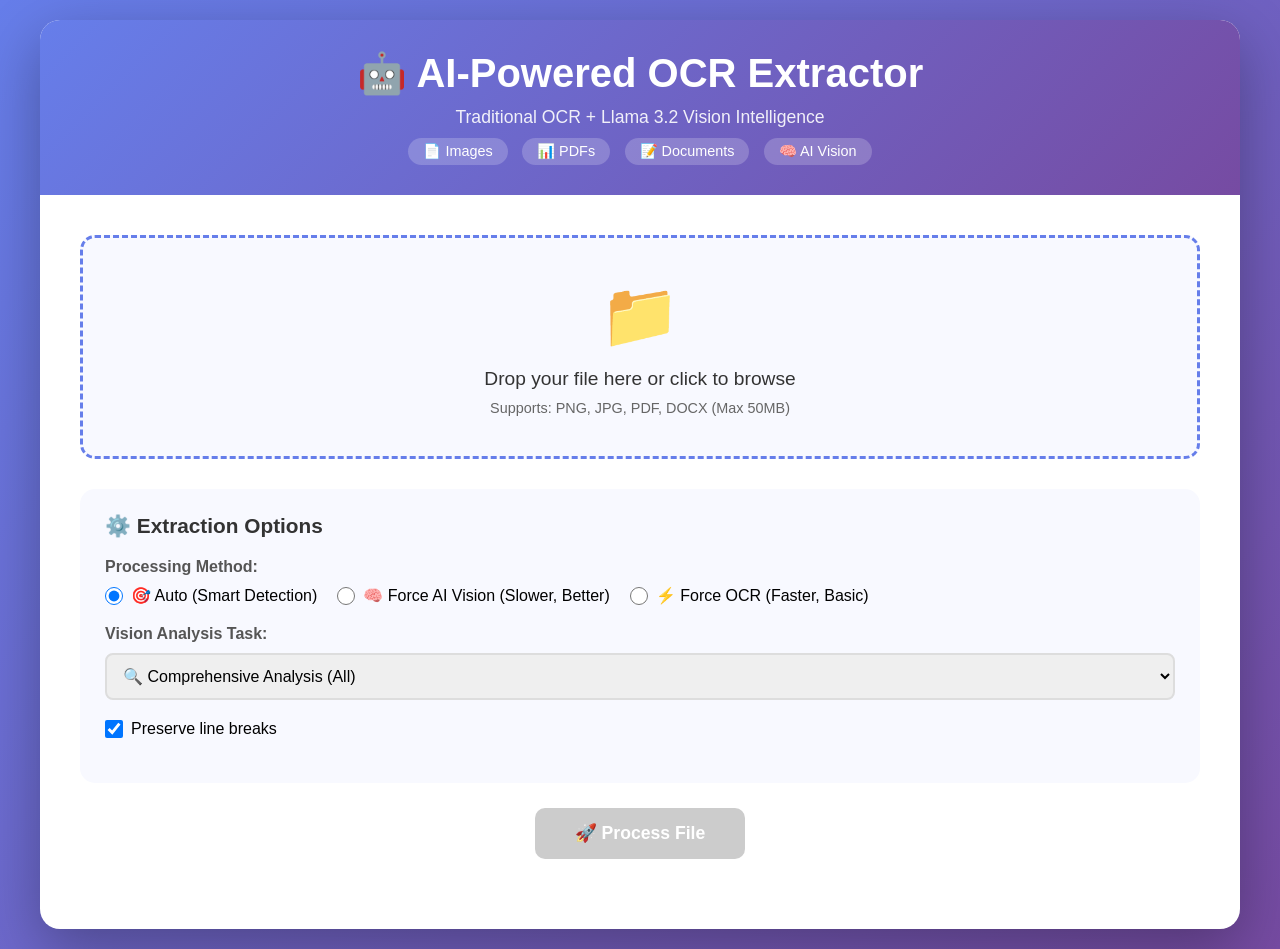
<file: index.html>
<!DOCTYPE html>
<html lang="en">
<head>
    <meta charset="UTF-8">
    <meta name="viewport" content="width=device-width, initial-scale=1.0">
    <title>OCR + Llama 3.2 Vision Extractor</title>
    <style>
        * {
            margin: 0;
            padding: 0;
            box-sizing: border-box;
        }

        body {
            font-family: 'Segoe UI', Tahoma, Geneva, Verdana, sans-serif;
            background: linear-gradient(135deg, #667eea 0%, #764ba2 100%);
            min-height: 100vh;
            padding: 20px;
        }

        .container {
            max-width: 1200px;
            margin: 0 auto;
            background: white;
            border-radius: 20px;
            box-shadow: 0 20px 60px rgba(0,0,0,0.3);
            overflow: hidden;
        }

        .header {
            background: linear-gradient(135deg, #667eea 0%, #764ba2 100%);
            color: white;
            padding: 30px;
            text-align: center;
        }

        .header h1 {
            font-size: 2.5em;
            margin-bottom: 10px;
        }

        .header .subtitle {
            font-size: 1.1em;
            opacity: 0.9;
        }

        .badge {
            display: inline-block;
            background: rgba(255,255,255,0.2);
            padding: 5px 15px;
            border-radius: 20px;
            font-size: 0.9em;
            margin: 10px 5px 0 5px;
        }

        .content {
            padding: 40px;
        }

        .upload-area {
            border: 3px dashed #667eea;
            border-radius: 15px;
            padding: 40px;
            text-align: center;
            background: #f8f9ff;
            cursor: pointer;
            transition: all 0.3s;
            margin-bottom: 30px;
        }

        .upload-area:hover {
            background: #eef1ff;
            border-color: #764ba2;
        }

        .upload-area.dragover {
            background: #e0e7ff;
            border-color: #4f46e5;
        }

        .upload-icon {
            font-size: 4em;
            color: #667eea;
            margin-bottom: 15px;
        }

        .upload-text {
            font-size: 1.2em;
            color: #333;
            margin-bottom: 10px;
        }

        .upload-subtext {
            color: #666;
            font-size: 0.9em;
        }

        .file-input {
            display: none;
        }

        .options-panel {
            background: #f8f9ff;
            padding: 25px;
            border-radius: 15px;
            margin-bottom: 25px;
        }

        .options-title {
            font-size: 1.3em;
            color: #333;
            margin-bottom: 20px;
            font-weight: 600;
        }

        .option-group {
            margin-bottom: 20px;
        }

        .option-label {
            display: block;
            font-weight: 600;
            color: #555;
            margin-bottom: 10px;
        }

        .radio-group {
            display: flex;
            gap: 20px;
            flex-wrap: wrap;
        }

        .radio-option {
            display: flex;
            align-items: center;
            gap: 8px;
        }

        .radio-option input[type="radio"] {
            width: 18px;
            height: 18px;
            cursor: pointer;
        }

        .checkbox-option {
            display: flex;
            align-items: center;
            gap: 8px;
            margin-bottom: 10px;
        }

        .checkbox-option input[type="checkbox"] {
            width: 18px;
            height: 18px;
            cursor: pointer;
        }

        select {
            width: 100%;
            padding: 12px;
            border: 2px solid #ddd;
            border-radius: 8px;
            font-size: 1em;
            cursor: pointer;
        }

        .btn {
            background: linear-gradient(135deg, #667eea 0%, #764ba2 100%);
            color: white;
            border: none;
            padding: 15px 40px;
            font-size: 1.1em;
            border-radius: 10px;
            cursor: pointer;
            transition: transform 0.2s, box-shadow 0.2s;
            font-weight: 600;
        }

        .btn:hover {
            transform: translateY(-2px);
            box-shadow: 0 10px 25px rgba(102, 126, 234, 0.4);
        }

        .btn:disabled {
            background: #ccc;
            cursor: not-allowed;
            transform: none;
        }

        .loading {
            display: none;
            text-align: center;
            padding: 30px;
        }

        .spinner {
            border: 4px solid #f3f3f3;
            border-top: 4px solid #667eea;
            border-radius: 50%;
            width: 50px;
            height: 50px;
            animation: spin 1s linear infinite;
            margin: 0 auto 15px;
        }

        @keyframes spin {
            0% { transform: rotate(0deg); }
            100% { transform: rotate(360deg); }
        }

        .result-panel {
            display: none;
            margin-top: 30px;
        }

        .result-header {
            background: linear-gradient(135deg, #667eea 0%, #764ba2 100%);
            color: white;
            padding: 20px;
            border-radius: 10px 10px 0 0;
            display: flex;
            justify-content: space-between;
            align-items: center;
        }

        .result-stats {
            display: flex;
            gap: 20px;
            font-size: 0.9em;
        }

        .stat-item {
            display: flex;
            align-items: center;
            gap: 5px;
        }

        .result-content {
            background: #f8f9ff;
            padding: 25px;
            border: 2px solid #667eea;
            border-top: none;
            border-radius: 0 0 10px 10px;
            max-height: 600px;
            overflow-y: auto;
        }

        .result-section {
            margin-bottom: 25px;
            background: white;
            padding: 20px;
            border-radius: 10px;
            border-left: 4px solid #667eea;
        }

        .result-section h3 {
            color: #667eea;
            margin-bottom: 15px;
            font-size: 1.2em;
        }

        .result-text {
            white-space: pre-wrap;
            font-family: 'Courier New', monospace;
            line-height: 1.6;
            color: #333;
        }

        .method-badge {
            display: inline-block;
            padding: 5px 15px;
            border-radius: 20px;
            font-size: 0.85em;
            font-weight: 600;
            margin-bottom: 15px;
        }

        .method-vision {
            background: #10b981;
            color: white;
        }

        .method-ocr {
            background: #3b82f6;
            color: white;
        }

        .query-section {
            background: #fff7ed;
            padding: 20px;
            border-radius: 10px;
            margin-bottom: 25px;
            border: 2px solid #fb923c;
        }

        .query-input {
            width: 100%;
            padding: 12px;
            border: 2px solid #fb923c;
            border-radius: 8px;
            font-size: 1em;
            margin-bottom: 10px;
        }

        .query-btn {
            background: linear-gradient(135deg, #fb923c 0%, #f97316 100%);
        }

        .answer-box {
            background: white;
            padding: 15px;
            border-radius: 8px;
            margin-top: 15px;
            display: none;
        }

        table {
            width: 100%;
            border-collapse: collapse;
            margin: 15px 0;
        }

        table th, table td {
            border: 1px solid #ddd;
            padding: 10px;
            text-align: left;
        }

        table th {
            background: #667eea;
            color: white;
        }

        .copy-btn {
            background: #10b981;
            color: white;
            border: none;
            padding: 8px 20px;
            border-radius: 6px;
            cursor: pointer;
            font-size: 0.9em;
        }

        .copy-btn:hover {
            background: #059669;
        }

        .info-box {
            background: #dbeafe;
            border-left: 4px solid #3b82f6;
            padding: 15px;
            margin: 15px 0;
            border-radius: 5px;
        }
    </style>
</head>
<body>
    <div class="container">
        <div class="header">
            <h1>🤖 AI-Powered OCR Extractor</h1>
            <p class="subtitle">Traditional OCR + Llama 3.2 Vision Intelligence</p>
            <div>
                <span class="badge">📄 Images</span>
                <span class="badge">📊 PDFs</span>
                <span class="badge">📝 Documents</span>
                <span class="badge">🧠 AI Vision</span>
            </div>
        </div>

        <div class="content">
            <!-- Upload Area -->
            <div class="upload-area" id="uploadArea">
                <div class="upload-icon">📁</div>
                <div class="upload-text">Drop your file here or click to browse</div>
                <div class="upload-subtext">Supports: PNG, JPG, PDF, DOCX (Max 50MB)</div>
                <input type="file" id="fileInput" class="file-input" accept=".png,.jpg,.jpeg,.bmp,.tiff,.gif,.pdf,.docx">
            </div>

            <!-- Options Panel -->
            <div class="options-panel">
                <div class="options-title">⚙️ Extraction Options</div>

                <div class="option-group">
                    <label class="option-label">Processing Method:</label>
                    <div class="radio-group">
                        <div class="radio-option">
                            <input type="radio" name="method" value="auto" id="methodAuto" checked>
                            <label for="methodAuto">🎯 Auto (Smart Detection)</label>
                        </div>
                        <div class="radio-option">
                            <input type="radio" name="method" value="vision" id="methodVision">
                            <label for="methodVision">🧠 Force AI Vision (Slower, Better)</label>
                        </div>
                        <div class="radio-option">
                            <input type="radio" name="method" value="ocr" id="methodOCR">
                            <label for="methodOCR">⚡ Force OCR (Faster, Basic)</label>
                        </div>
                    </div>
                </div>

                <div class="option-group">
                    <label class="option-label">Vision Analysis Task:</label>
                    <select id="visionTask">
                        <option value="comprehensive">🔍 Comprehensive Analysis (All)</option>
                        <option value="text_extraction">📝 Text Extraction Only</option>
                        <option value="table_extraction">📊 Table Extraction Only</option>
                        <option value="object_detection">🎯 Object Detection Only</option>
                        <option value="flow_analysis">🔄 Flow & Diagram Analysis</option>
                    </select>
                </div>

                <div class="option-group">
                    <div class="checkbox-option">
                        <input type="checkbox" id="preserveNewlines" checked>
                        <label for="preserveNewlines">Preserve line breaks</label>
                    </div>
                </div>
            </div>

            <!-- Process Button -->
            <div style="text-align: center; margin-bottom: 30px;">
                <button class="btn" id="processBtn" disabled>🚀 Process File</button>
            </div>

            <!-- Loading Indicator -->
            <div class="loading" id="loadingDiv">
                <div class="spinner"></div>
                <p>Processing with AI... This may take 10-30 seconds</p>
            </div>

            <!-- Query Section (for Vision) -->
            <div class="query-section" id="querySection" style="display: none;">
                <h3>💬 Ask a Question About Your Image</h3>
                <input type="text" class="query-input" id="queryInput" 
                       placeholder="E.g., What voltage is shown? Explain this diagram...">
                <button class="btn query-btn" id="queryBtn">🔍 Ask Question</button>
                <div class="answer-box" id="answerBox">
                    <strong>Answer:</strong>
                    <div id="answerText"></div>
                </div>
            </div>

            <!-- Results Panel -->
            <div class="result-panel" id="resultPanel">
                <div class="result-header">
                    <div>
                        <strong>✅ Extraction Complete</strong>
                    </div>
                    <div class="result-stats">
                        <div class="stat-item">
                            <span>📝</span>
                            <span id="charCount">0</span> chars
                        </div>
                        <div class="stat-item">
                            <span>⏱️</span>
                            <span id="methodUsed">Unknown</span>
                        </div>
                    </div>
                </div>

                <div class="result-content">
                    <div id="resultsContainer"></div>
                </div>
            </div>
        </div>
    </div>

    <script>
        const uploadArea = document.getElementById('uploadArea');
        const fileInput = document.getElementById('fileInput');
        const processBtn = document.getElementById('processBtn');
        const loadingDiv = document.getElementById('loadingDiv');
        const resultPanel = document.getElementById('resultPanel');
        const resultsContainer = document.getElementById('resultsContainer');
        const querySection = document.getElementById('querySection');
        const queryBtn = document.getElementById('queryBtn');
        const queryInput = document.getElementById('queryInput');
        const answerBox = document.getElementById('answerBox');
        const answerText = document.getElementById('answerText');

        let selectedFile = null;

        // Drag and drop
        uploadArea.addEventListener('click', () => fileInput.click());
        
        uploadArea.addEventListener('dragover', (e) => {
            e.preventDefault();
            uploadArea.classList.add('dragover');
        });

        uploadArea.addEventListener('dragleave', () => {
            uploadArea.classList.remove('dragover');
        });

        uploadArea.addEventListener('drop', (e) => {
            e.preventDefault();
            uploadArea.classList.remove('dragover');
            const files = e.dataTransfer.files;
            if (files.length > 0) {
                handleFileSelect(files[0]);
            }
        });

        fileInput.addEventListener('change', (e) => {
            if (e.target.files.length > 0) {
                handleFileSelect(e.target.files[0]);
            }
        });

        function handleFileSelect(file) {
            selectedFile = file;
            uploadArea.querySelector('.upload-text').textContent = `Selected: ${file.name}`;
            uploadArea.style.background = '#e0e7ff';
            processBtn.disabled = false;
        }

        processBtn.addEventListener('click', async () => {
            if (!selectedFile) return;

            const formData = new FormData();
            formData.append('file', selectedFile);
            
            const method = document.querySelector('input[name="method"]:checked').value;
            formData.append('use_vision', method);
            formData.append('vision_task', document.getElementById('visionTask').value);
            formData.append('preserve_newlines', document.getElementById('preserveNewlines').checked);

            processBtn.disabled = true;
            loadingDiv.style.display = 'block';
            resultPanel.style.display = 'none';
            querySection.style.display = 'none';

            try {
                const response = await fetch('/upload', {
                    method: 'POST',
                    body: formData
                });

                const data = await response.json();

                if (data.success) {
                    displayResults(data);
                    
                    // Show query section for images
                    if (selectedFile.type.startsWith('image/')) {
                        querySection.style.display = 'block';
                    }
                } else {
                    alert('Error: ' + data.error);
                }
            } catch (error) {
                alert('Error: ' + error.message);
            } finally {
                loadingDiv.style.display = 'none';
                processBtn.disabled = false;
            }
        });

        queryBtn.addEventListener('click', async () => {
            const question = queryInput.value.trim();
            if (!question || !selectedFile) return;

            const formData = new FormData();
            formData.append('file', selectedFile);
            formData.append('question', question);

            queryBtn.disabled = true;
            answerBox.style.display = 'none';

            try {
                const response = await fetch('/query', {
                    method: 'POST',
                    body: formData
                });

                const data = await response.json();

                if (data.success) {
                    answerText.textContent = data.answer;
                    answerBox.style.display = 'block';
                } else {
                    alert('Error: ' + data.error);
                }
            } catch (error) {
                alert('Error: ' + error.message);
            } finally {
                queryBtn.disabled = false;
            }
        });

        function displayResults(data) {
            resultsContainer.innerHTML = '';

            // Method badge
            const methodBadge = document.createElement('div');
            methodBadge.className = data.method === 'llama_vision' ? 'method-badge method-vision' : 'method-badge method-ocr';
            methodBadge.textContent = data.method === 'llama_vision' ? '🧠 AI Vision' : '⚡ Traditional OCR';
            resultsContainer.appendChild(methodBadge);

            // Text section
            if (data.text) {
                const section = createResultSection('📝 Extracted Text', data.text);
                resultsContainer.appendChild(section);
            }

            // Tables section
            if (data.tables) {
                const section = createResultSection('📊 Tables', data.tables);
                resultsContainer.appendChild(section);
            }

            // Objects section
            if (data.objects) {
                const section = createResultSection('🎯 Detected Objects', data.objects);
                resultsContainer.appendChild(section);
            }

            // Explanation section
            if (data.explanation && data.method === 'llama_vision') {
                const section = createResultSection('🔍 AI Analysis', data.explanation);
                resultsContainer.appendChild(section);
            }

            // Insights section
            if (data.insights) {
                const section = createResultSection('💡 Key Insights', data.insights);
                resultsContainer.appendChild(section);
            }

            // OCR backup
            if (data.ocr_backup && data.method === 'llama_vision') {
                const info = document.createElement('div');
                info.className = 'info-box';
                info.innerHTML = '<strong>ℹ️ Note:</strong> Traditional OCR backup is available if needed.';
                resultsContainer.appendChild(info);
            }

            // Update stats
            document.getElementById('charCount').textContent = data.char_count || 0;
            document.getElementById('methodUsed').textContent = 
                data.method === 'llama_vision' ? '🧠 AI Vision' : '⚡ OCR';

            resultPanel.style.display = 'block';
        }

        function createResultSection(title, content) {
            const section = document.createElement('div');
            section.className = 'result-section';

            const header = document.createElement('h3');
            header.textContent = title;
            section.appendChild(header);

            const copyBtn = document.createElement('button');
            copyBtn.className = 'copy-btn';
            copyBtn.textContent = '📋 Copy';
            copyBtn.onclick = () => {
                navigator.clipboard.writeText(content);
                copyBtn.textContent = '✅ Copied!';
                setTimeout(() => copyBtn.textContent = '📋 Copy', 2000);
            };
            section.appendChild(copyBtn);

            const contentDiv = document.createElement('div');
            contentDiv.className = 'result-text';
            contentDiv.textContent = content;
            section.appendChild(contentDiv);

            return section;
        }
    </script>
</body>
</html>
</file>
